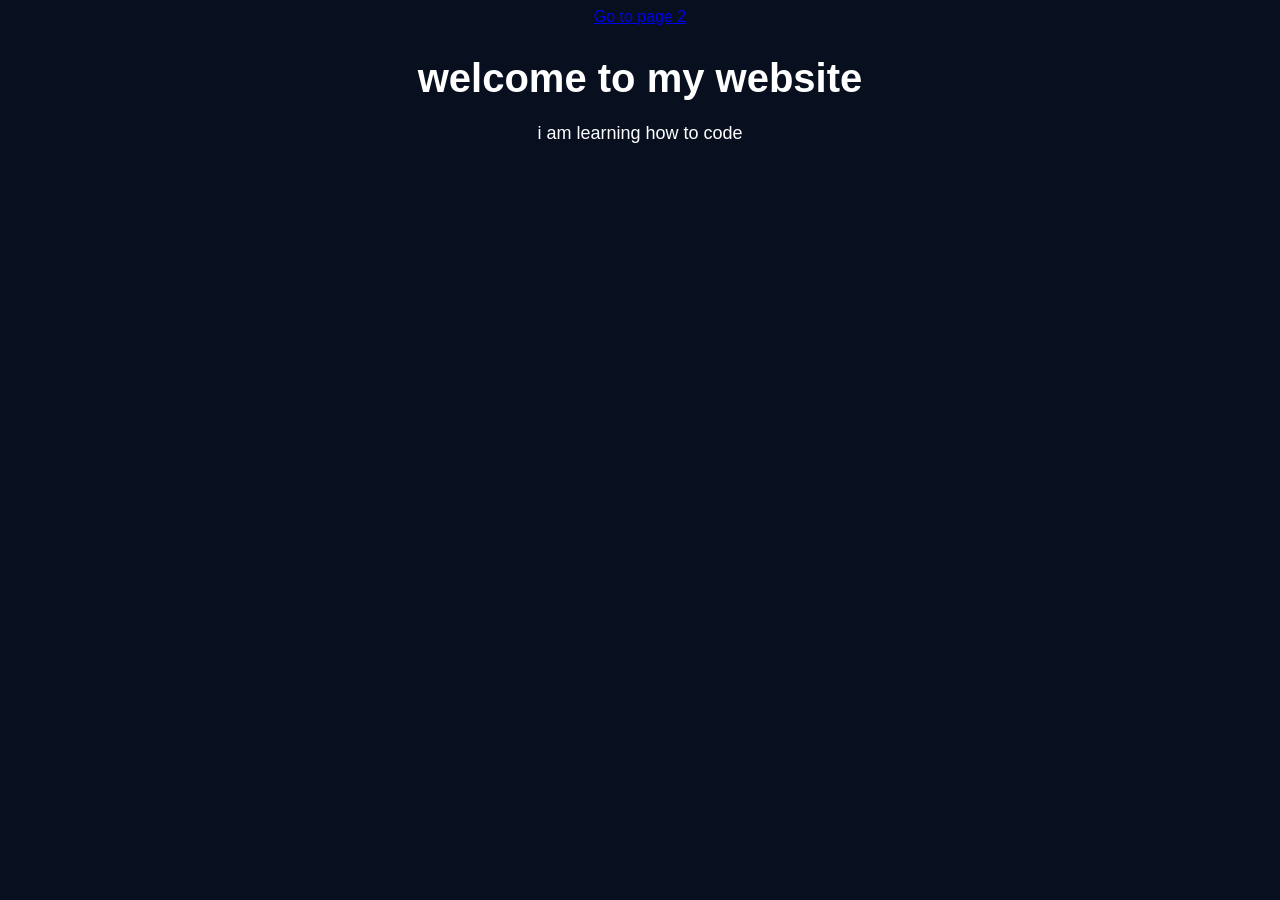
<file: index.html>
<!DOCTYPE html>
<html>
<head>
    <title>My website</title>
    <link rel="stylesheet" href="style.css">
</head>
<body>
    <a href="index2.html">Go to page 2</a>
    <h1>welcome to my website</h1>
    <p>i am learning how to code</p>
</body>
</html>
</file>
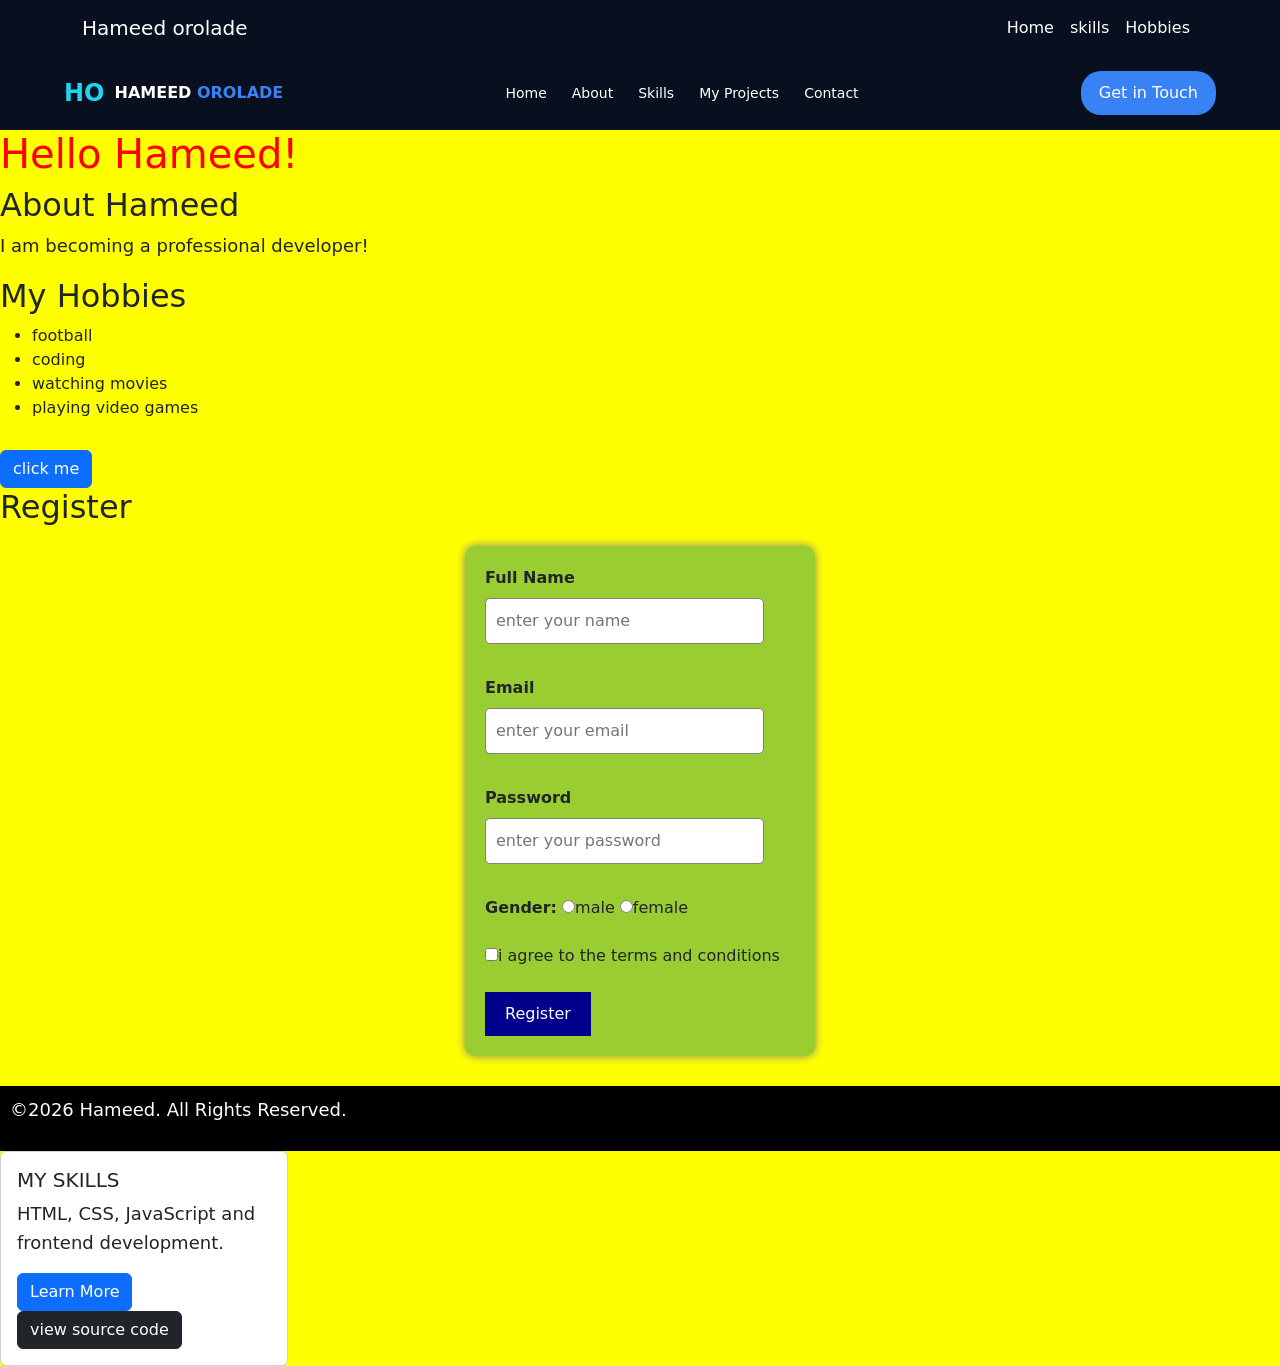
<file: index2.html>
<!DOCTYPE html>
<html lang="en">
<head>
    <title>Hameed | My coding journey</title>
    <meta name="description" content="welcome to Hameed's website where i share my coding journey,Hobbies and projects.">
    <meta name="viewport" content="width=device-width,initial-scale=1.0">
    <link rel="stylesheet" href="style.css">
    <link href="https://cdn.jsdelivr.net/npm/bootstrap@5.3.8/dist/css/bootstrap.min.css" rel="stylesheet">
</head>
<body>
    <nav class="navbar navbar-expand-lg big-body-tertiary">
        <div class="container">
          <a class="navbar-brand" href="#">Hameed orolade</a>
            <div class="navbar-nav">
                <a class="nav-link" href="#home">Home</a>
                <a class="nav-link" href="#">skills</a>
                <a class="nav-link" href="#">Hobbies</a>
          </div>
        </div>
      </nav>
    <header>
    <nav>
      <div class="logo">
        <span>HO</span>
        <strong>HAMEED <b>OROLADE</b></strong>
      </div>
      <div class="nav-links">
        <a href="#home">Home</a>
        <a href="#about">About</a>
        <a href="#skills">Skills</a>
        <a href="#projects">My Projects</a>
        <a href="#contact">Contact</a>
      </div>
      <a href="#contact" class="contact-btn">Get in Touch</a>
    </nav>
    </header>
     <main>
        <section>
        <h1 id="home">welcome to my website</h1>
    <h2 id="about">About me</h2>
    <p id="aboutText">My name is Hameed.i am learning how to code.</p>
    <h2>My Hobbies</h2>
    <ul>
        <li>football</li>
        <li>coding</li>
        <li>watching movies</li>
        <li>playing video games</li>
    </ul>
        </section>
    <button id="changeButton" class="btn btn-primary">click me</button>
      </script>
      <section>
    <h2 id="Register">Register</h2>
    <form id="registrationform">
        <label for="fullname">Full Name</label>
        <input type="text" id="fullname" placeholder="enter your name">
        <br><br>
         <label for="email">Email</label>
         <input type="email" id="email" placeholder="enter your email">
         <br><br>
         <label for="password">Password</label>
         <input type="password" id="password" placeholder="enter your password">
         <br><br>
         <label>Gender:</label>
         <input type="radio" name="Gender" value="male" id="male">male
         <input type="radio" name="Gender" value="female" id="female">female
         <br><br>
         <input type="checkbox" id="terms">i agree to the terms and conditions
         <br><br>
         <button type="button" onclick="registeruser()">Register</button>
    </form>
      </section>
    </main>
    <footer>
        <p>&copy;2026 Hameed. All Rights Reserved.</p>
    </footer>
    <script> 
        let name="AbdulHameed";
        alert(name);
        const age=19;
        alert(age);
        if (age>=18){
          alert("YOU CAN REGISTER");}
          else {alert("YOU CANNOT REGISTER."); }
      function sayHello() { 
         alert("Hello Hameed!Welcome to my website.");
             }
       let score=90;
       if (score>=80) {
        alert("EXCELLENT");
       } else if(score>=60) {
        alert("VERY GOOD");
       } else if("score>=50") {
        alert("GOOD");
       } else {
        alert("YOU NEED TO IMPROVE"); }
        let Hobbies=["football","coding","gaming"];
        Hobbies[2]="movies";
        Hobbies.push("eating");
        Hobbies.pop();
        alert(Hobbies);
        alert(Hobbies.length);
        for (let i=0; i<Hobbies.length; i++) {alert(Hobbies[i]);}
        let count=1;
        while(count<=5) {alert(count); count++;}
        let student= {name:"Abdulhameed",age:19,course:"computer science"};
        student.age=20;
        student.Hobby="football";
        alert(student.Hobby);
        let title=document.getElementById("home");
        title.textContent ="Hello Hameed!";
        title.style.color="red";
        document.body.style.backgroundColor="yellow"
        let aboutTitle=document.getElementById("about");
        aboutTitle.textContent="About Hameed";
        let aboutText=document.getElementById("aboutText");
        aboutText.textContent="I am becoming a professional developer!";
        function changeTitle() { title.textContent ="you clicked the button!"; 
        aboutText.textContent="The button changed this text!"; }
        let changeButton=document.getElementById("changeButton");
        changeButton.addEventListener("click",changeTitle);
        let fullnameinput=document.getElementById("fullname");
        fullnameinput.addEventListener("input",function() {
        console.log(fullnameinput.value); });
         alert("javascript is working");
      </script>
      <div class="card" style="width: 18rem;">
        <div class="card-body">
          <h5 class="card-title">MY SKILLS</h5>
          <p class="card-text">HTML, CSS, JavaScript and frontend development.</p>
          <a href="#" class="btn btn-primary">Learn More</a>
          <a href="https://github.com/hameed001-tech" class="btn btn-dark">view source code</a>
        </div>
      </div>
</body>
</html>
</file>
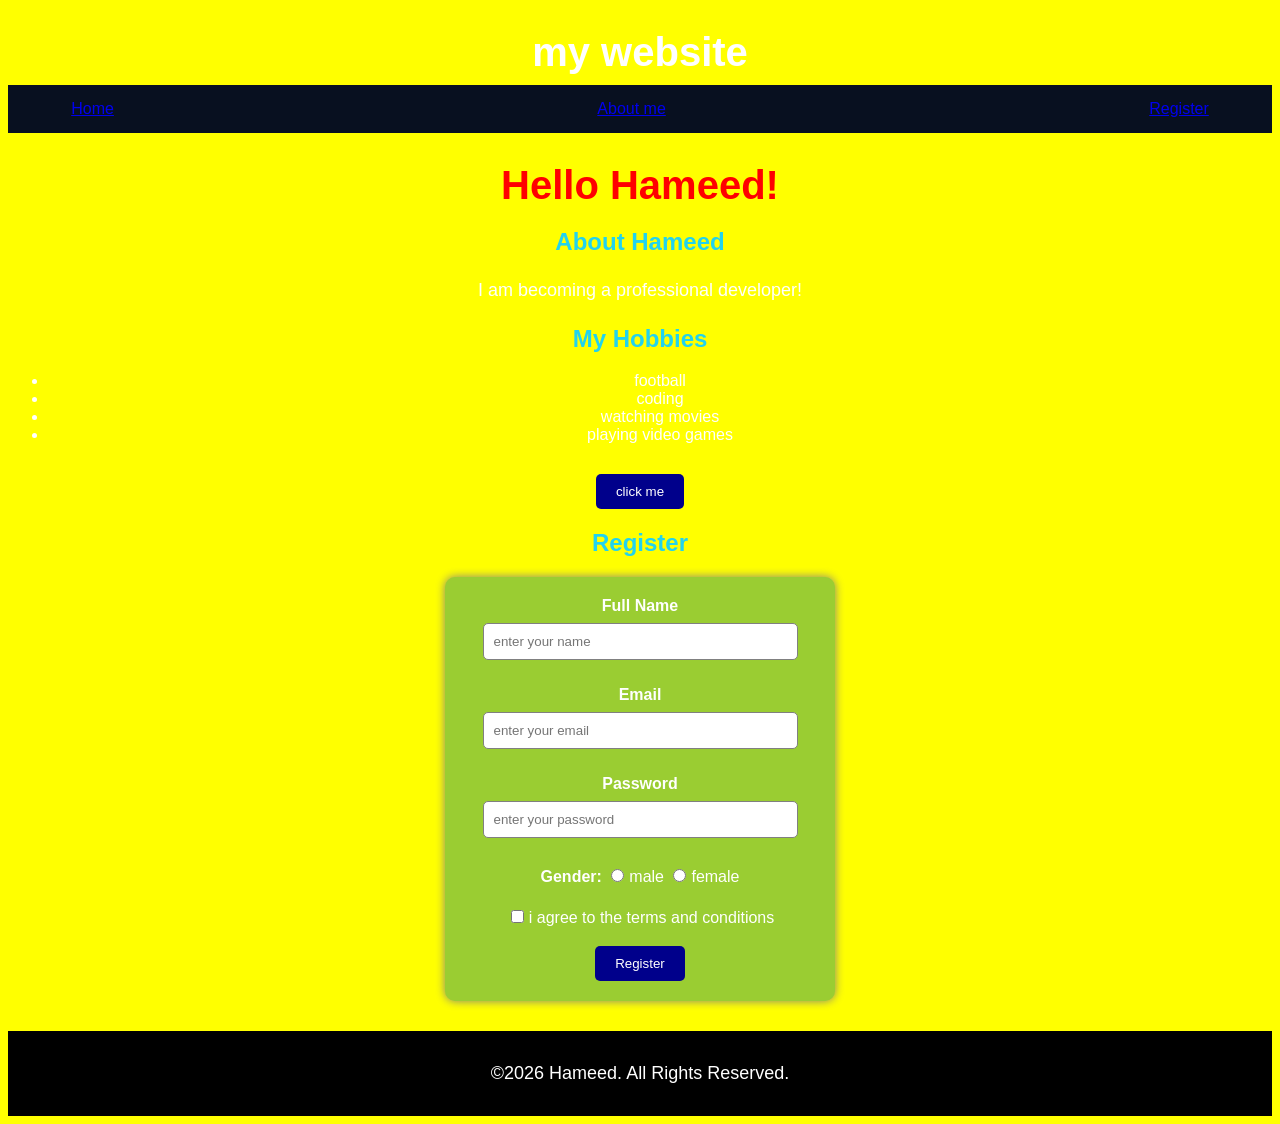
<file: index2.html.html>
<!DOCTYPE html>
<html lang="en">
<head>
    <title>Hameed | My coding journey</title>
    <meta name="description" content="welcome to Hameed's website where i share my coding journey,Hobbies and projects.">
    <meta name="viewport" content="width=device-width,initial-scale=1.0">
    <link rel="stylesheet" href="style.css">
</head>
<body>
    <header>
        <h1>my website</h1>
    <nav>
        <a href="#home">Home</a>
        <a href="#about">About me</a>
        <a href="#register" >Register</a>
    </nav>
    <h1 id="home">welcome to my website</h1>
    </header>
     <main>
        <section>
    <h2 id="about">About me</h2>
    <p id="aboutText">My name is Hameed.i am learning how to code.</p>
    <h2>My Hobbies</h2>
    <ul>
        <li>football</li>
        <li>coding</li>
        <li>watching movies</li>
        <li>playing video games</li>
    </ul>
        </section>
    <button id="changeButton">click me</button>
      </script>
      <section>
    <h2 id="Register">Register</h2>
    <form id="registrationform">
        <label for="fullname">Full Name</label>
        <input type="text" id="fullname" placeholder="enter your name">
        <br><br>
         <label for="email">Email</label>
         <input type="email" id="email" placeholder="enter your email">
         <br><br>
         <label for="password">Password</label>
         <input type="password" id="password" placeholder="enter your password">
         <br><br>
         <label>Gender:</label>
         <input type="radio" name="Gender" value="male" id="male">male
         <input type="radio" name="Gender" value="female" id="female">female
         <br><br>
         <input type="checkbox" id="terms">i agree to the terms and conditions
         <br><br>
         <button type="button" onclick="registeruser()">Register</button>
    </form>
      </section>
    </main>
    <footer>
        <p>&copy;2026 Hameed. All Rights Reserved.</p>
    </footer>
    <script> 
        let name="AbdulHameed";
        alert(name);
        const age=19;
        alert(age);
        if (age>=18){
          alert("YOU CAN REGISTER");}
          else {alert("YOU CANNOT REGISTER."); }
      function sayHello() { 
         alert("Hello Hameed!Welcome to my website.");
             }
       let score=90;
       if (score>=80) {
        alert("EXCELLENT");
       } else if(score>=60) {
        alert("VERY GOOD");
       } else if("score>=50") {
        alert("GOOD");
       } else {
        alert("YOU NEED TO IMPROVE"); }
        let Hobbies=["football","coding","gaming"];
        Hobbies[2]="movies";
        Hobbies.push("eating");
        Hobbies.pop();
        alert(Hobbies);
        alert(Hobbies.length);
        for (let i=0; i<Hobbies.length; i++) {alert(Hobbies[i]);}
        let count=1;
        while(count<=5) {alert(count); count++;}
        let student= {name:"Abdulhameed",age:19,course:"computer science"};
        student.age=20;
        student.Hobby="football";
        alert(student.Hobby);
        let title=document.getElementById("home");
        title.textContent ="Hello Hameed!";
        title.style.color="red";
        document.body.style.backgroundColor="yellow"
        let aboutTitle=document.getElementById("about");
        aboutTitle.textContent="About Hameed";
        let aboutText=document.getElementById("aboutText");
        aboutText.textContent="I am becoming a professional developer!";
        function changeTitle() { title.textContent ="you clicked the button!"; 
        aboutText.textContent="The button changed this text!"; }
        let changeButton=document.getElementById("changeButton");
        changeButton.addEventListener("click",changeTitle);
        let fullnameinput=document.getElementById("fullname");
        fullnameinput.addEventListener("input",function() {
        console.log(fullnameinput.value); });
         alert("javascript is working");
      </script>
</body>
</html>
</file>
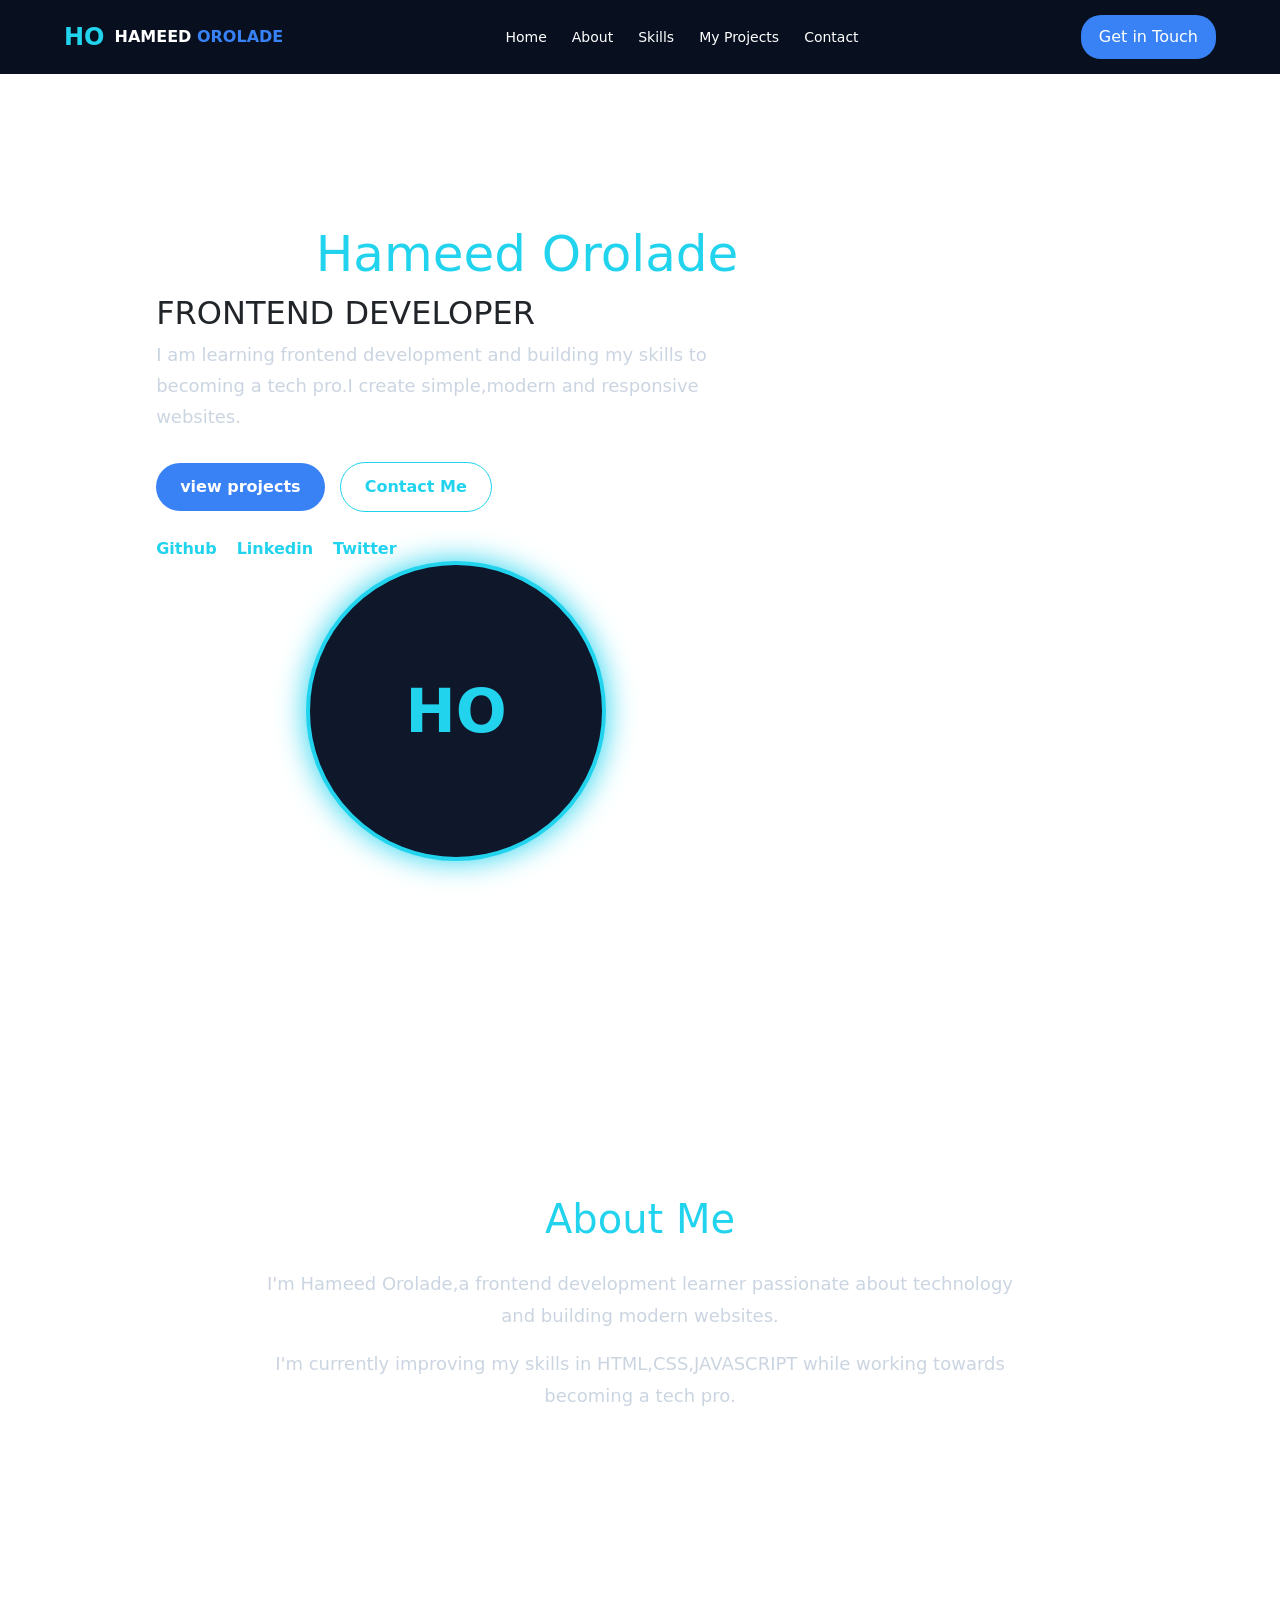
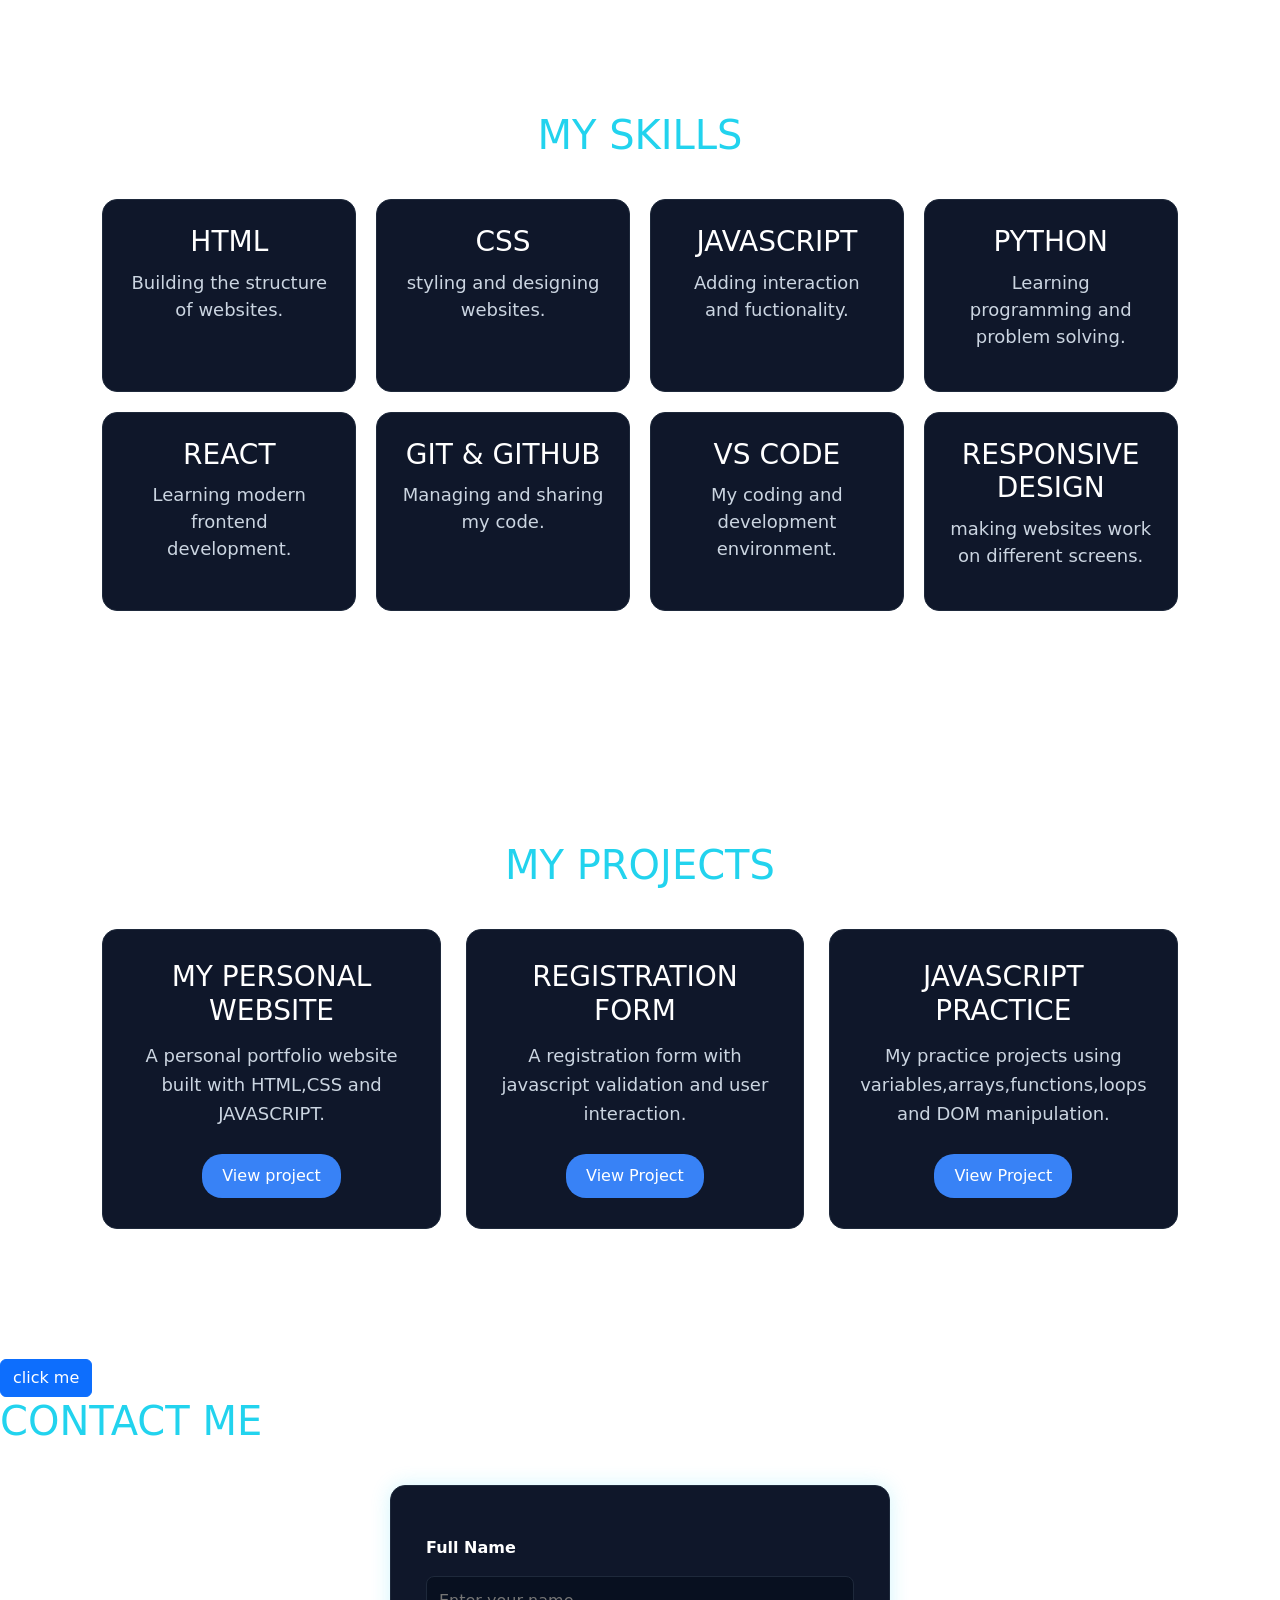
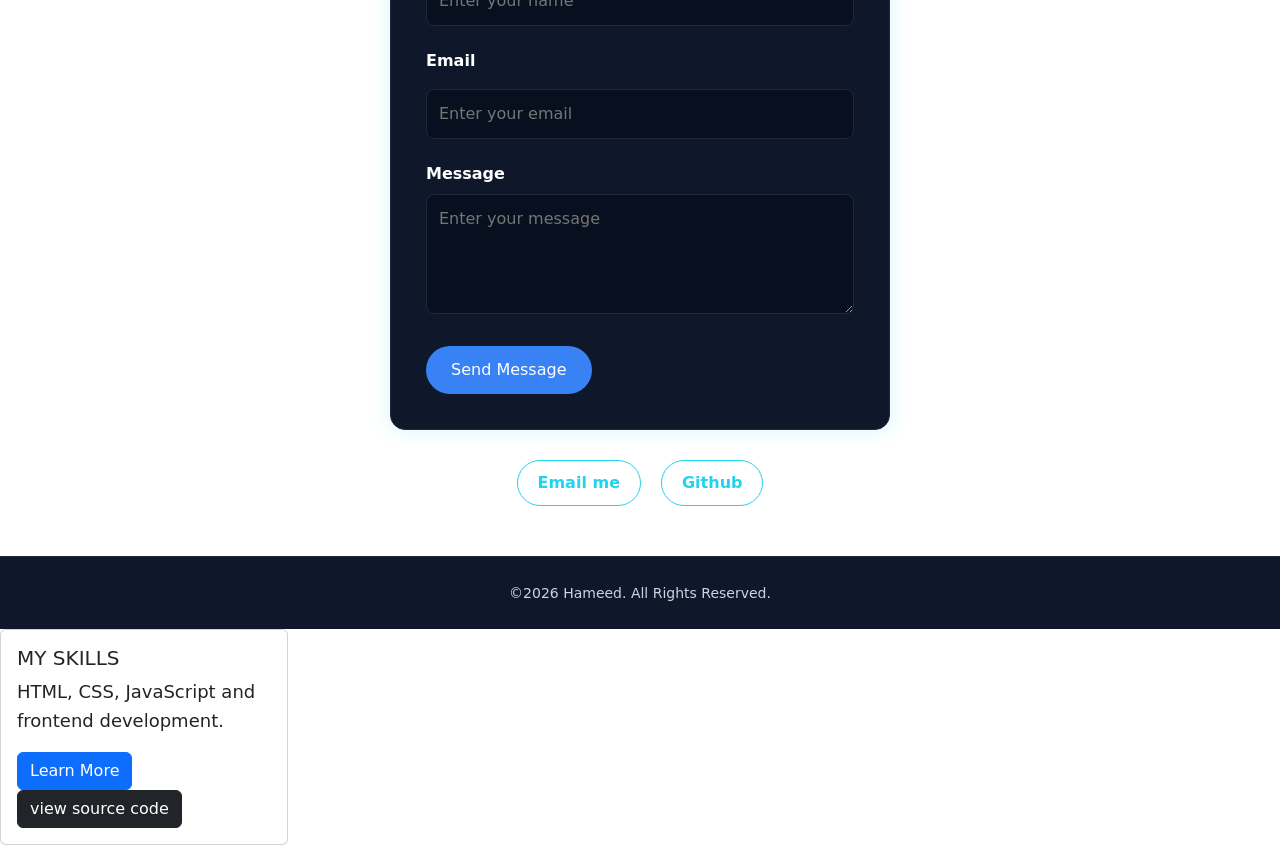
<file: My-Website-main/index2.html>
<!DOCTYPE html>
<html lang="en">
<head>
    <title>Hameed | My coding journey</title>
    <meta name="description" content="welcome to Hameed's website where i share my coding journey,Hobbies and projects.">
    <meta name="viewport" content="width=device-width,initial-scale=1.0">
    <link rel="stylesheet" href="style.css">
    <link href="https://cdn.jsdelivr.net/npm/bootstrap@5.3.8/dist/css/bootstrap.min.css" rel="stylesheet">
</head>
<body>
    <header>
    <nav>
      <div class="logo">
        <span>HO</span>
        <strong>HAMEED <b>OROLADE</b></strong>
      </div>
      <div class="nav-links">
        <a href="#home">Home</a>
        <a href="#about">About</a>
        <a href="#skills">Skills</a>
        <a href="#projects">My Projects</a>
        <a href="#contact">Contact</a>
      </div>
      <a href="#contact" class="contact-btn">Get in Touch</a>
    </nav>
    </header>
     <main>
        <section class="hero">
          <div class="hero-text">
            <h1>Hi,i'm <span>Hameed Orolade</span></h1>
            <h2>FRONTEND DEVELOPER</h2>
            <p>I am learning frontend development and building my skills to becoming a tech pro.I create simple,modern and responsive websites.</p>
          <div class="hero-buttons">
            <a href="#projects" class="primary-btn">view projects</a>
            <a href="#contacts" class="secondary-btn">Contact Me</a>
          </div>
          <div class="social-links">
            <a href="#">Github</a>
            <a href="#">Linkedin</a>
            <a href="#">Twitter</a>
          </div>
          <div class="hero-image">
            <div class="profile-circle">HO
          </div>
          </div>
        </section>
      <section id="about" class="about-section">
        <div class="about-text">
          <h2>About Me</h2>
          <p>I'm Hameed Orolade,a frontend development learner passionate about technology and building modern websites.</p>
          <p>I'm currently improving my skills in HTML,CSS,JAVASCRIPT while working towards becoming a tech pro.</p>
        </div>
      </section>
      <section id="skills" class="skills-section">
        <h2>MY SKILLS</h2>
        <div class="skills-container">
          <div class="skill-card">
            <h3>HTML</h3>
            <P>Building the structure of websites.</P>
          </div>
        <div class="skill-card">
          <h3>CSS</h3>
          <p>styling and designing websites.</p>
        </div>
      <div class="skill-card">
        <h3>JAVASCRIPT</h3>
        <P>Adding interaction and fuctionality.</P>
       </div>
      <div class="skill-card">
        <h3>PYTHON</h3>
        <P>Learning programming and problem solving.</P>
      </div>
      <div class="skill-card">
        <h3>REACT</h3>
        <p>Learning modern frontend development.</p>
      </div>
      <div class="skill-card">
        <h3>GIT & GITHUB</h3>
        <p>Managing and sharing my code.</p>
      </div>
      <div class="skill-card">
        <h3>VS CODE</h3>
        <p>My coding and development environment.</p>
      </div>
      <div class="skill-card">
        <h3>RESPONSIVE DESIGN</h3>
        <p>making websites work on different screens.</p>
      </div>
        </div>
      </section>
      <section id="projects" class="projects-section">
        <h2>MY PROJECTS</h2>
        <div class="projects-container">
          <div class="project-card">
            <h3>MY PERSONAL WEBSITE</h3>
            <p>A personal portfolio website built with HTML,CSS and JAVASCRIPT.</p>
            <a href="index2.html" class="project-btn">View project</a>
          </div>
        <div class="project-card">
          <h3>REGISTRATION FORM</h3>
          <p>A registration form with javascript validation and user interaction.</p>
          <a href="#contact" class="project-btn">View Project</a>
        </div>
        <div class="project-card">
          <h3>JAVASCRIPT PRACTICE</h3>
          <p>My practice projects using variables,arrays,functions,loops and DOM manipulation.</p>
          <a href="https://github.com/HAMEED001-TECH" class="project-btn">View Project</a>
        </div>
        </div>
      </section>
    <button id="changeButton" class="btn btn-primary">click me</button>
      </script>
      <section>
    <h2 id="contact">CONTACT ME</h2>
    <form id="contactForm">
        <label for="fullname">Full Name</label>
        <input type="text" id="fullname" placeholder="Enter your name">
         <label for="email">Email</label>
         <input type="email" id="email" placeholder="Enter your email">
         <label for="message">Message</label>
         <textarea id="message" placeholder="Enter your message"></textarea>
         <button type="button" onclick="sendMessage()">Send Message</button>
    </form>
    <div class="contact-info">
      <a href="mailto:oadufe955@gmail.com">Email me</a>
      <a href="https://github.com/HAMEED001-TECH">Github</a>
    </div>
      </section>
    </main>
    <footer>
        <p>&copy;2026 Hameed. All Rights Reserved.</p>
    </footer>
    <script> 
        let name="AbdulHameed";
        alert(name);
        const age=19;
        alert(age);
        if (age>=18){
          alert("YOU CAN REGISTER");}
          else {alert("YOU CANNOT REGISTER."); }
      function sayHello() { 
         alert("Hello Hameed!Welcome to my website.");
             }
       let score=90;
       if (score>=80) {
        alert("EXCELLENT");
       } else if(score>=60) {
        alert("VERY GOOD");
       } else if("score>=50") {
        alert("GOOD");
       } else {
        alert("YOU NEED TO IMPROVE"); }
        let Hobbies=["football","coding","gaming"];
        Hobbies[2]="movies";
        Hobbies.push("eating");
        Hobbies.pop();
        alert(Hobbies);
        alert(Hobbies.length);
        for (let i=0; i<Hobbies.length; i++) {alert(Hobbies[i]);}
        let count=1;
        while(count<=5) {alert(count); count++;}
        let student= {name:"Abdulhameed",age:19,course:"computer science"};
        student.age=20;
        student.Hobby="football";
        alert(student.Hobby);
        let title=document.getElementById("home");
        title.textContent ="Hello Hameed!";
        title.style.color="red";
        document.body.style.backgroundColor="yellow"
        let aboutTitle=document.getElementById("about");
        aboutTitle.textContent="About Hameed";
        let aboutText=document.getElementById("aboutText");
        aboutText.textContent="I am becoming a professional developer!";
        function changeTitle() { title.textContent ="you clicked the button!"; 
        aboutText.textContent="The button changed this text!"; }
        let changeButton=document.getElementById("changeButton");
        changeButton.addEventListener("click",changeTitle);
        let fullnameinput=document.getElementById("fullname");
        fullnameinput.addEventListener("input",function() {
        console.log(fullnameinput.value); });
         alert("javascript is working");
        function sendMessage() {
          let name= document.getElementById("fullname").value;
          if (name === "") {alert("please enter your name."); return;}
          let email = document.getElementById("email").value;
          if (email === "") {alert("please enter your email."); return;}
          if (!email.includes("@")) {alert("please enter a valid email address."); return;}
          let message = document.getElementById("message").value;
          if (message === "") {alert("please enter your message."); return;}
          alert("Message sent successfully! Thank you for contacting me.");
          document.getElementById("contact Form").reset();  }
      </script>
      <div class="card" style="width: 18rem;">
        <div class="card-body">
          <h5 class="card-title">MY SKILLS</h5>
          <p class="card-text">HTML, CSS, JavaScript and frontend development.</p>
          <a href="#" class="btn btn-primary">Learn More</a>
          <a href="https://github.com/hameed001-tech" class="btn btn-dark">view source code</a>
        </div>
      </div>
</body>
</html>
</file>
<file: style.css>
body {
    font-family: arial;
    background-color: #081020;
    color: white;
    text-align: center;
}
h1 {
    color: white;
}
h2 {
    color: #22d3ee;
}
button { 
    background-color: darkblue;
    color: white;
    padding: 10px 20px;
    border: none;
    border-radius: 5px;
}
form {
    background-color:yellowgreen ;
    width: 350px;
    margin: 20px auto;
    padding: 20px;
    border-radius: 10px;
    box-shadow: 0 0 10px gray;
}
input{
    padding: 8px;
    margin: 5px;
    box-sizing: border-box;
}
label{
    font-weight: bold;
}
nav {
    background-color: #081020;
    padding: 15px 5%;
    display: flex;
    align-items: center;
    justify-content: space-between;}
.logo {
    display: flex;
    align-items: center;
    gap: 10px;}
.logo span {
    color: #22d3ee;
    font-size: 24px;
    font-weight: bold;}
.logo strong {
    color: white;}
.logo b {
    color: #3882f6;}
.nav-links {
    display: flex;
    gap: 25px;}
.nav-links a {
    color: white;
    text-decoration: none;
    font-size: 14px;}
.nav-links a:hover {
    color: #22d3ee;}
.contact-btn {
    background-color: #3882f6;
    color: white;
    padding: 10px 18px;
    border-radius: 20px;
    text-decoration: none;}
.contact-btn:hover {
    background-color: #22d3ee;}
input[type="text"],
input[type="email"],
input[type="password"] {
    width: 90%;
    padding: 10px;
    margin: 8px 0;
    border: 1px solid gray;
    border-radius: 5px;
    box-sizing: border-box;
}
input:focus {
    outline: none;
    border: 2px solid darkblue;
}
button:hover {
    background-color: pink;
    cursor: pointer;
}
h1 {
    font-size: 40px;
    margin-top: 30px;
    margin-bottom: 10px;
}
p {
    font-size: 18px;
    line-height: 1.6;
}
footer {
    background-color: black;
    color: white;
    padding: 10px;
    margin-top: 30px;
}
@media (max-width: 600px) {
    nav-a { 
    display: block;
    margin: 10px;
}
form {
    width: 90%;
}
h1 {
    font-size: 30px;
}
}
section {
    margin-bottom: 30px;
}
.navbar-brand{
    color: white !important;}
.navbar .nav-link{
    color: white !important;}
.navbar .nav-link:hover{
    color: #22d3ee !important;}
</file>
<file: My-Website-main/style.css>
body {
    font-family: arial;
    background-color: #081020;
    color: white;
    text-align: center;
}
h1 {
    color: white;
}
h2 {
    color: #22d3ee;
}
button { 
    background-color: darkblue;
    color: white;
    padding: 10px 20px;
    border: none;
    border-radius: 5px;
}
form {
    background-color:yellowgreen ;
    width: 350px;
    margin: 20px auto;
    padding: 20px;
    border-radius: 10px;
    box-shadow: 0 0 10px gray;
}
input{
    padding: 8px;
    margin: 5px;
    box-sizing: border-box;
}
label{
    font-weight: bold;
}
nav {
    background-color: #081020;
    padding: 15px 5%;
    display: flex;
    align-items: center;
    justify-content: space-between;}
.logo {
    display: flex;
    align-items: center;
    gap: 10px;}
.logo span {
    color: #22d3ee;
    font-size: 24px;
    font-weight: bold;}
.logo strong {
    color: white;}
.logo b {
    color: #3882f6;}
.nav-links {
    display: flex;
    gap: 25px;}
.nav-links a {
    color: white;
    text-decoration: none;
    font-size: 14px;}
.nav-links a:hover {
    color: #22d3ee;}
.contact-btn {
    background-color: #3882f6;
    color: white;
    padding: 10px 18px;
    border-radius: 20px;
    text-decoration: none;}
.contact-btn:hover {
    background-color: #22d3ee;}
input[type="text"],
input[type="email"],
input[type="password"] {
    width: 90%;
    padding: 10px;
    margin: 8px 0;
    border: 1px solid gray;
    border-radius: 5px;
    box-sizing: border-box;
}
input:focus {
    outline: none;
    border: 2px solid darkblue;
}
button:hover {
    background-color: pink;
    cursor: pointer;
}
h1 {
    font-size: 40px;
    margin-top: 30px;
    margin-bottom: 10px;
}
p {
    font-size: 18px;
    line-height: 1.6;
}
footer {
    background-color: black;
    color: white;
    padding: 10px;
    margin-top: 30px;
}
@media (max-width: 600px) {
    nav-a { 
    display: block;
    margin: 10px;
}
form {
    width: 90%;
}
h1 {
    font-size: 30px;
}
}
section {
    margin-bottom: 30px;
}
.navbar-brand{
    color: white !important;}
.navbar .nav-link{
    color: white !important;}
.navbar .nav-link:hover{
    color: #22d3ee !important;}
.hero-text {
    max-width: 600px;
    margin: 100px 5%;
    text-align: left;}
.hero-text h1{
    color: white;
    font-size: 50px;
    margin-bottom: 10px;}
.hero-text h1 span{
    color: #22d3ee;}
.hero-text h2 span{
    color: #3882f6;
    font-size: 28px;
    margin-bottom: 20px;}
.hero-text p{
    color: #cbd5e1;
    font-size: 18px;
    line-height: 1.7;}
.hero-buttons{
margin-top: 30px;}
.primary-btn,
.secondary-btn {
    display: inline-block;
    padding: 12px 24px;
    margin-right: 10px;
    border-radius: 25px;
    text-decoration: none;
    font-weight: bold;}
.primary-btn {
    background-color: #3882f6;
    color: white;}
.secondary-btn {
    border: 1px solid #22d3ee;
    color: #22d3ee;}
.primary-btn:hover {
    background-color: #22d3ee;
    color: #081020;}
.secondary-btn:hover {
    background-color: #22d3ee;
    color: #081020;}
.hero {
    min-height: 80vh;
    display: flex;
    align-items: center;
    justify-content: space-between;
    padding: 50px 8%;}
.hero-image {
    display: flex;
    justify-content: center;
    align-items: center;}
.profile-circle{
    width: 300px;
    height: 300px;
    border-radius: 50%;
    border: 4px solid #22d3ee;
    display: flex;
    justify-content: center;
    align-items: center;
    color: #22d3ee;
    font-size: 60px;
    font-weight: bold;}
.profile-circle {
    background-color: #0f172a;
    box-shadow: 0 0 30px #22d3ee;}
.hero-text {
    flex: 1;}
.hero-image {
    flex: 1;}
.about-section {
    min-height: 60vh;
    padding: 100px 8%;
    display: flex;
    align-items: center;
    justify-content: center;}
.about-text{
    max-width: 750px;
    text-align: center;}
.about-text h2 {
    color: #22d3ee;
    font-size: 40px;
    margin-bottom: 25px;}
.about-text p {
    color: #cbd5e1;
    font-size: 18px;
    line-height: 1.8;
    margin-bottom: 15px;}
.skills-section {
    padding: 100px 8%;
    text-align: center;}
.skills-section h2 {
    color: #22d3ee;
    font-size: 40px;
    margin-bottom: 40px;}
.skills-container {
    display: grid;
    grid-template-columns: repeat(4,1fr);
    gap: 20px;}
.skill-card {
    background-color: #0f172a;
    border: 1px solid #1e293b;
    border-radius: 15px;
    padding: 25px;
    transition: 0.3s;}
.skill-card h3 {
    color: white;
    margin-bottom: 10px;}
.skill-card p {
    color: #cbd5e1;
    line-height: 1.5;}
.skill-card:hover {
    transform: translateY(-8px);
    border-color: #22d3ee;
    box-shadow: 0 0 20px #22d3ee;}
.projects-section {
    padding: 100px 8%;
    text-align: center;}
.projects-section h2 {
    color: #22d3ee;
    font-size: 40px;
    margin-bottom: 40px;}
.projects-container {
    display: grid;
    grid-template-columns: repeat(3,1fr);
    gap: 25px;}
.project-card {
    background-color: #0f172a;
    border: 1px solid #1e293b;
    border-radius: 15px;
    padding: 30px;
    transition: 0.3s;}
.project-card h3 {
    color: white;
    margin-bottom: 15px;}
.project-card p {
    color: #cbd5e1;
    line-height: 1.6;
    margin-bottom: 25px;}
.project-btn {
    display: inline-block;
    background-color: #3882f6;
    color: white;
    padding: 10px 20px;
    border-radius: 20px;
    text-decoration: none;}
.project-btn:hover {
    background-color: #22d3ee;}
.project-card:hover {
    transform: translateY(-8px);
    border-color: #22d3ee;
    box-shadow: 0 0 20px #22d3ee;}
#contact {
    color: #22d3ee;
    font-size: 40px;
    margin-bottom: 40px;}
#contactForm {
    background-color: #0f172a;
    width: 500px;
    max-width: 90%;
    margin: 0 auto;
    padding: 35px;
    border-radius: 15px;
    border: 1px solid #1e293b;
    box-shadow: 0 0 20px rgba(34, 211, 238, 0.2);}
#contactForm label {
    display: block;
    color: white;
    text-align: left;
    margin-top: 15px;
    margin-bottom: 8px;}
#contactForm input,
#contactForm textarea {
    width: 100%;
    padding: 12px;
    background-color: #081020;
    color: white;
    border: 1px solid #1e293b;
    border-radius: 8px;
    box-sizing: border-box;}
#contactForm textarea {
    height: 120px;
    resize: vertical;}
#contactForm input:focus,
#contactForm textarea:focus {
    outline: none;
    border-color: #22d3ee;}
#contactForm button {
    margin-top: 25px;
    background-color: #3882f6;
    color: white;
    padding: 12px 25px;
    border: none;
    border-radius: 25px;
    cursor: pointer;}
#contactForm button:hover {
    background-color: #22d3ee;
    color: #081020;}
.social-links {
    margin-top: 25px;
    display: flex;
    gap: 20px;}
.social-links a {
    color: #22d3ee;
    text-decoration: none;
    font-weight: bold;}
.social-links a:hover {
    color: #3882f6;}
.profile-circle {
    position: relative;
    overflow: hidden;
    transition: 0.3s;}
.profile-circle:hover {
    transform: scale(1.05);
    box-shadow: 0 0 40px #22d3ee;}
footer {
        background-color: #0f172a;
        color: #cbd5e1;
        text-align: center;
        padding: 25px;
        margin-top: 50px;
        border-top: 1px solid #1e293b;}
footer p {
    margin: 0;
    font-size: 14px;}   
.contact-info {
    margin-top: 30px;
    display: flex;
    justify-content: center;
    gap: 20px;}
.contact-info a {
    display: inline-block;
    color: #22d3ee;
    border: 1px solid #22d3ee;
    padding: 10px 20px;
    border-radius: 25px;
    text-decoration: none;
    font-weight: bold;}
.contact-info a:hover {
    background-color: #22d3ee;
    color: #081020;}
@media (max-width: 768px) {
    nav {flex-direction: column;
    gap: 20px;}
.nav-links {
     flex-wrap: wrap;
     justify-content: center;
     gap: 15px;}
.hero {
    flex-direction: column;
    text-align: center;
    padding: 60px 5%;}
.hero-text {
    margin: 30px 0;
    text-align: center;}
.hero-text h1 {
    font-size: 38px;}
.hero-text h2 {
    font-size: 24px;}
.hero-image {
    margin-top: 30px;}
.profile-circle {
    width: 220px;
    height: 220px;
    font-size: 45px;}
.skills-container {
    grid-template-columns: 1fr;}
.projects-container {
    grid-template-columns: 1fr;}
.contact-info {
    flex-direction: column;
    align-items: center;}
}
</file>
